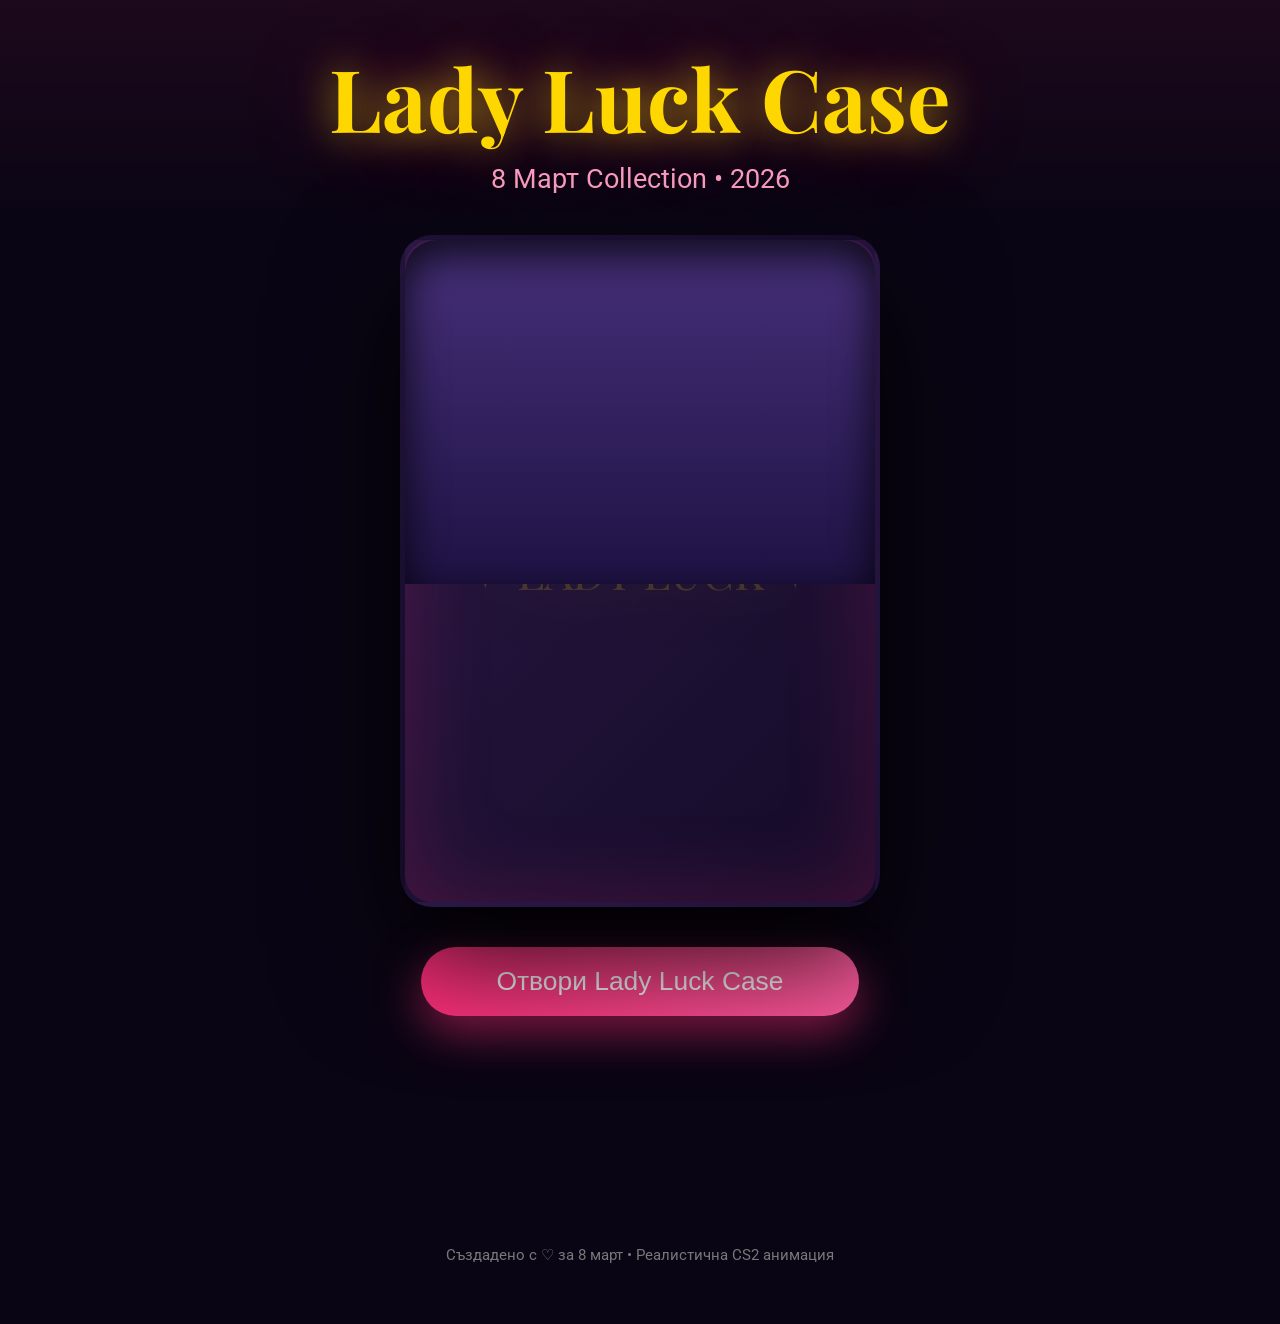
<file: OLD LLC/LadyLuckCase Project/index.html>
<!DOCTYPE html>
<html lang="bg">

<head>
    <meta charset="UTF-8" />
    <meta name="viewport" content="width=device-width, initial-scale=1.0" />
    <title>Lady Luck Case • 8 Март Collection</title>
    <link rel="preconnect" href="https://fonts.googleapis.com">
    <link rel="preconnect" href="https://fonts.gstatic.com" crossorigin>
    <link href="https://fonts.googleapis.com/css2?family=Playfair+Display:wght@500;700&family=Roboto:wght@300;400;500&display=swap" rel="stylesheet">
    <link rel="stylesheet" href="style.css">
</head>

<body>

    <div class="header-wrapper">
        <header>
            <h1>Lady Luck Case</h1>
            <div class="subtitle">8 Март Collection • 2026</div>
        </header>
    </div>

    <main>
        <div class="case-wrapper">
            <div class="case-container">
                <div class="case" id="case">
                    <div class="case-lid"></div>
                    <div class="case-glow"></div>
                    <div class="case-content">✧ LADY LUCK ✧</div>
                </div>
            </div>
            <button class="open-btn" id="openBtn">Отвори Lady Luck Case</button>
        </div>

        <div class="reel-container" id="reelContainer">
            <div class="reel" id="reel"></div>
        </div>

        <div class="result" id="result"></div>
    </main>

    <canvas id="confettiCanvas"></canvas>

    <footer>
        Създадено с ♡ за 8 март • Реалистична CS2 анимация
    </footer>

    <script src="script.js"></script>
</body>

</html>
</file>
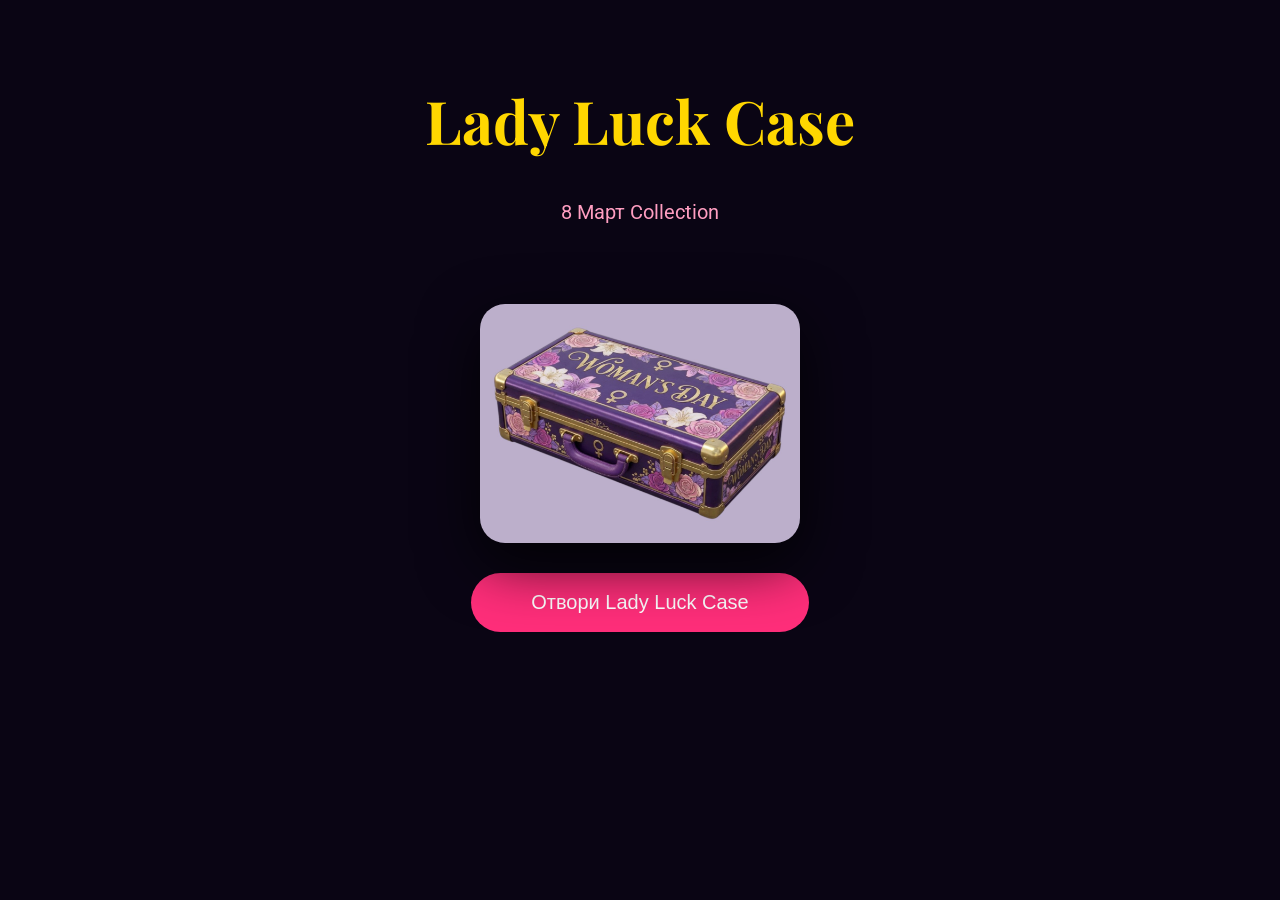
<file: NEWER LLC/LadyLuckCase Project/LadyLuckCase Project/LadyLuckCase Project/index.html>
<!DOCTYPE html>
<html lang="bg">

<head>
<meta charset="UTF-8">
<meta name="viewport" content="width=device-width, initial-scale=1.0">

<title>Lady Luck Case</title>

<link rel="preconnect" href="https://fonts.googleapis.com">
<link href="https://fonts.googleapis.com/css2?family=Playfair+Display:wght@500;700&family=Roboto:wght@300;400;500&display=swap" rel="stylesheet">

<link rel="stylesheet" href="style.css">

</head>

<body>

<header>
  <h1>Lady Luck Case</h1>
  <div class="subtitle">8 Март Collection</div>
</header>

<main>

<div class="case-wrapper">

  <div class="case-container">
    <div class="case" id="case">
      <img id="caseImage" src="pictures/CaseDone.jpg" alt="Case">
      <div class="case-glow" id="caseGlow"></div>
    </div>
  </div>

  <button id="openBtn" class="open-btn">Отвори Lady Luck Case</button>
</div>

<div class="reel-container" id="reelContainer">
  <div class="reel" id="reel"></div>
</div>

<div id="result" class="result"></div>

<button id="newCaseBtn" class="new-case-btn">Отвори нова кутия</button>

<script>
const skins = [
  { name:"P250", rarity:"blue", chance:80, img:"pictures/P250Done.jpg" },
  { name:"Tec 9", rarity:"blue", chance:80, img:"pictures/Tec9Done.jpg" },
  { name:"USP-S", rarity:"blue", chance:80, img:"pictures/USPsDone.jpg" },
  { name:"Shadow Daggers", rarity:"gold", chance:0.26, img:"pictures/ShadowDaggersDone.png" },
  { name:"M4A4", rarity:"red", chance:0.64, img:"pictures/m4a4Done.png" },
  { name:"AK 47", rarity:"red", chance:0.64, img:"pictures/ak 47Done.png" },
  { name:"Five Seven", rarity:"blue", chance:80, img:"pictures/FiveSevenDone.jpg" },
  { name:"Famas", rarity:"blue", chance:80, img:"pictures/FamasDone.jpg" },
  { name:"Mag7", rarity:"blue", chance:80, img:"pictures/Mag7Done.png" },
  { name:"Mp7", rarity:"blue", chance:80, img:"pictures/Mp7Done.jpg" },
  { name:"Nova", rarity:"blue", chance:80, img:"pictures/NovaDone.jpg" },
  { name:"Deagle", rarity:"pink", chance:3, img:"pictures/DeagleDone.jpg" },
  { name:"Mp5 SD", rarity:"purple", chance:15, img:"pictures/Mp5 SD.jpg" },
  { name:"Mac 10", rarity:"purple", chance:15, img:"pictures/Mac10Done.jpg" },
  { name:"Xm9", rarity:"blue", chance:80, img:"pictures/Xm9Done.jpg" },
  { name:"AWP", rarity:"pink", chance:3, img:"pictures/AwpDone.jpg" }
];

const reel = document.getElementById("reel");
const reelContainer = document.getElementById("reelContainer");
const openBtn = document.getElementById("openBtn");
const result = document.getElementById("result");
const newCaseBtn = document.getElementById("newCaseBtn");
const glow = document.getElementById("caseGlow");

let spinningSound;

function pickSkin() {
  let total = skins.reduce((a,b)=>a+b.chance,0);
  let r = Math.random()*total;
  let sum = 0;
  for(let s of skins){
    sum += s.chance;
    if(r <= sum) return s;
  }
}

function createReel(winner){
  reel.innerHTML = "";
  let items = [];
  for(let i=0;i<6;i++) skins.forEach(s=>items.push(s));
  let winPos = 40 + Math.floor(Math.random()*5);
  items[winPos] = winner;

  items.forEach(s=>{
    let div = document.createElement("div");
    div.className = "reel-item "+s.rarity;
    div.innerHTML = `<img src="${s.img}"><div>${s.name}</div>`;
    reel.appendChild(div);
  });

  reelContainer.style.display="block";
  let itemWidth = 180;
  let target = winPos*itemWidth - 400;
  let start = null;

  spinningSound = new Audio("d:\NEW LLC\LadyLuckCase Project\LadyLuckCase Project\sounds\spin.mp3");
  spinningSound.loop = true;
  spinningSound.volume = 0.5;
  spinningSound.play();

  function animate(t){
    if(!start) start=t;
    let progress=(t-start)/5000;
    if(progress>1) progress=1;
    let ease = 1 - Math.pow(1-progress,3);
    reel.style.transform = `translateX(-${ease*target}px)`;
    if(progress < 1){
      requestAnimationFrame(animate);
    } else {
      spinningSound.pause();
      showResult(winner);
    }
  }

  requestAnimationFrame(animate);
}

function showResult(skin){
  glow.className = "case-glow glow-"+skin.rarity;
  glow.style.opacity = 1;
  result.innerHTML = `
    <div class="skin-card ${skin.rarity}">
      <h2>${skin.name}</h2>
      <img src="${skin.img}" width="200">
      <p>Rarity: ${skin.rarity.toUpperCase()}</p>
    </div>
  `;
  newCaseBtn.style.display="inline-block";
}

// za prerabotka

openBtn.onclick = () => {
  //openBtn.disabled = true;

  // Създаваме спин звук
  const spinningSound = new Audio("d:\NEW LLC\LadyLuckCase Project\LadyLuckCase Project\sounds\spin.mp3"); // увери се, че този път е правилен
  spinningSound.loop = true;  // за да се върти докато Reel-а се движи
  spinningSound.volume = 0.5;

   //Пускаме звука – гарантирано работи, защото е след клик
  spinningSound.play().catch(err => console.log("Audio error:", err));

  const winner = pickSkin();
  createReel(winner, spinningSound); // ще предадем звука на функцията, за да го спрем накрая
}
</script>

</main>
</body>
</html>
</file>
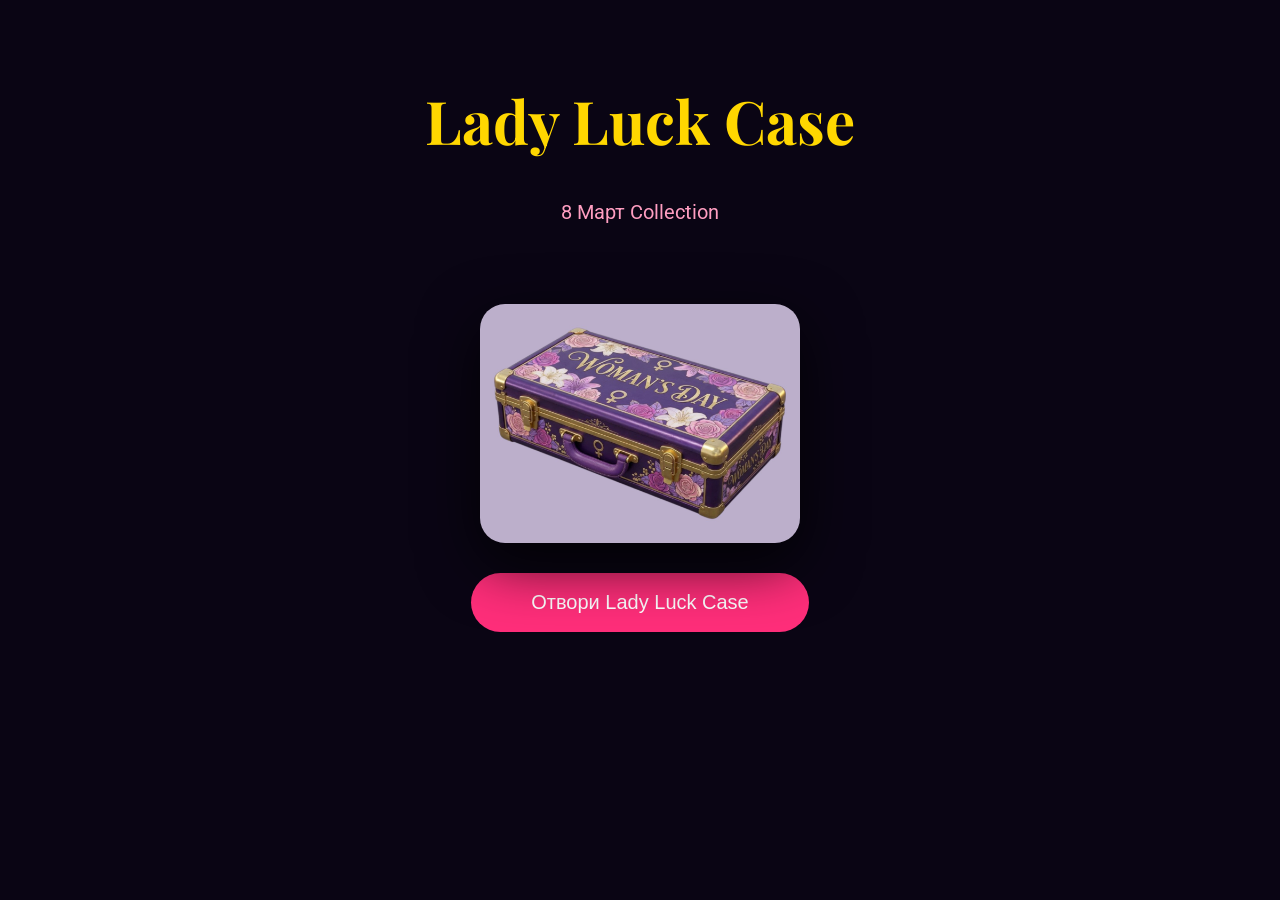
<file: V2/NEWER LLC/LadyLuckCase Project/LadyLuckCase Project/LadyLuckCase Project/index.html>
<!DOCTYPE html>
<html lang="bg">

<head>
<meta charset="UTF-8">
<meta name="viewport" content="width=device-width, initial-scale=1.0">

<title>Lady Luck Case</title>

<link rel="preconnect" href="https://fonts.googleapis.com">
<link href="https://fonts.googleapis.com/css2?family=Playfair+Display:wght@500;700&family=Roboto:wght@300;400;500&display=swap" rel="stylesheet">

<link rel="stylesheet" href="style.css">

<script>
!function(t,e){!function t(e,n,a,i){var o=!!(e.Worker&&e.Blob&&e.Promise&&e.OffscreenCanvas&&e.OffscreenCanvasRenderingContext2D&&e.HTMLCanvasElement&&e.HTMLCanvasElement.prototype.transferControlToOffscreen&&e.URL&&e.URL.createObjectURL);function r(){}function l(t){var a=n.exports.Promise,i=void 0!==a?a:e.Promise;return"function"==typeof i?new i(t):(t(r,r),null)}var c,s,u,h,f,d,m,g,b,v=(u=Math.floor(1e3/60),h={},f=0,"function"==typeof requestAnimationFrame&&"function"==typeof cancelAnimationFrame?(c=function(t){var e=Math.random();return h[e]=requestAnimationFrame(function n(a){f===a||f+u-1<a?(f=a,delete h[e],t()):h[e]=requestAnimationFrame(n)}),e},s=function(t){h[t]&&cancelAnimationFrame(h[t])}):(c=function(t){return setTimeout(t,u)},s=function(t){return clearTimeout(t)}),{frame:c,cancel:s}),M=(g={},function(){if(d)return d;if(!a&&o){var e=["var CONFETTI, SIZE = {}, module = {};","("+t.toString()+")(this, module, true, SIZE);","onmessage = function(msg) {","  if (msg.data.options) {","    CONFETTI(msg.data.options).then(function () {","      if (msg.data.callback) {","        postMessage({ callback: msg.data.callback });","      }","    });","  } else if (msg.data.reset) {","    CONFETTI && CONFETTI.reset();","  } else if (msg.data.resize) {","    SIZE.width = msg.data.resize.width;","    SIZE.height = msg.data.resize.height;","  } else if (msg.data.canvas) {","    SIZE.width = msg.data.canvas.width;","    SIZE.height = msg.data.canvas.height;","    CONFETTI = module.exports.create(msg.data.canvas);","  }","}"].join("\n");try{d=new Worker(URL.createObjectURL(new Blob([e])))}catch(t){return void 0!==typeof console&&"function"==typeof console.warn&&console.warn("🎊 Could not load worker",t),null}!function(t){function e(e,n){t.postMessage({options:e||{},callback:n})}t.init=function(e){var n=e.transferControlToOffscreen();t.postMessage({canvas:n},[n])},t.fire=function(n,a,i){if(m)return e(n,null),m;var o=Math.random().toString(36).slice(2);return m=l(function(a){function r(e){e.data.callback===o&&(delete g[o],t.removeEventListener("message",r),m=null,i(),a())}t.addEventListener("message",r),e(n,o),g[o]=r.bind(null,{data:{callback:o}})})},t.reset=function(){for(var e in g)g[e](),delete g[e]}}(d)}return d}),p={particleCount:50,angle:90,spread:45,startVelocity:45,decay:.9,gravity:1,drift:0,ticks:200,x:.5,y:.5,shapes:["square","circle"],zIndex:100,colors:["#26ccff","#a25afd","#ff5e7e","#88ff5a","#fcff42","#ffa62d","#ff36ff"],disableForReducedMotion:!1,scalar:1};function y(t,e,n){return function(t,e){return e?e(t):t}(t&&null!=t[e]?t[e]:p[e],n)}function w(t){return t<0?0:Math.floor(t)}function x(t){return parseInt(t,16)}function C(t){return t.map(T)}function T(t){var e=String(t).replace(/[^0-9a-f]/gi,"");return e.length<6&&(e=e[0]+e[0]+e[1]+e[1]+e[2]+e[2]),{r:x(e.substring(0,2)),g:x(e.substring(2,4)),b:x(e.substring(4,6))}}function I(t){t.width=document.documentElement.clientWidth,t.height=document.documentElement.clientHeight}function k(t){var e=t.getBoundingClientRect();t.width=e.width,t.height=e.height}function E(t,e,n,o,r){var c,s,u=e.slice(),h=t.getContext("2d"),f=l(function(e){function l(){c=s=null,h.clearRect(0,0,o.width,o.height),r(),e()}c=v.frame(function e(){!a||o.width===i.width&&o.height===i.height||(o.width=t.width=i.width,o.height=t.height=i.height),o.width||o.height||(n(t),o.width=t.width,o.height=t.height),h.clearRect(0,0,o.width,o.height),u=u.filter(function(t){return function(t,e){e.x+=Math.cos(e.angle2D)*e.velocity+e.drift,e.y+=Math.sin(e.angle2D)*e.velocity+e.gravity,e.wobble+=e.wobbleSpeed,e.velocity*=e.decay,e.tiltAngle+=.1,e.tiltSin=Math.sin(e.tiltAngle),e.tiltCos=Math.cos(e.tiltAngle),e.random=Math.random()+2,e.wobbleX=e.x+10*e.scalar*Math.cos(e.wobble),e.wobbleY=e.y+10*e.scalar*Math.sin(e.wobble);var n=e.tick++/e.totalTicks,a=e.x+e.random*e.tiltCos,i=e.y+e.random*e.tiltSin,o=e.wobbleX+e.random*e.tiltCos,r=e.wobbleY+e.random*e.tiltSin;if(t.fillStyle="rgba("+e.color.r+", "+e.color.g+", "+e.color.b+", "+(1-n)+")",t.beginPath(),"circle"===e.shape)t.ellipse?t.ellipse(e.x,e.y,Math.abs(o-a)*e.ovalScalar,Math.abs(r-i)*e.ovalScalar,e.angle2D,Math.PI/10*e.wobble,0,2*Math.PI):function(t,e,n,a,i,o,r,l,c){t.save(),t.translate(e,n),t.rotate(o),t.scale(a,i),t.arc(0,0,1,r,l,c),t.restore()}(t,e.x,e.y,Math.abs(o-a)*e.ovalScalar,Math.abs(r-i)*e.ovalScalar,Math.PI/10*e.wobble,0,2*Math.PI);else if("star"===e.shape)for(var l=Math.PI/2*3,c=4*e.scalar,s=8*e.scalar,u=e.x,h=e.y,f=5,d=Math.PI/f;f--;)u=e.x+Math.cos(l)*s,h=e.y+Math.sin(l)*s,t.lineTo(u,h),l+=d,u=e.x+Math.cos(l)*c,h=e.y+Math.sin(l)*c,t.lineTo(u,h),l+=d;else t.moveTo(Math.floor(e.x),Math.floor(e.y)),t.lineTo(Math.floor(e.wobbleX),Math.floor(i)),t.lineTo(Math.floor(o),Math.floor(r)),t.lineTo(Math.floor(a),Math.floor(e.wobbleY));return t.closePath(),t.fill(),e.tick<e.totalTicks}(h,t)})),u.length?c=v.frame(e):l()})),s=l}));return{addFettis:function(t){return u=u.concat(t),f},canvas:t,promise:f,reset:function(){c&&v.cancel(c),s&&s()}}}function S(t,n){var a,i=!t,r=!!y(n||{},"resize"),c=y(n,"disableForReducedMotion",Boolean),s=o&&!!y(n||{},"useWorker")?M():null,u=i?I:k,h=!(!t||!s)&&!!t.__confetti_initialized,f="function"==typeof matchMedia&&matchMedia("(prefers-reduced-motion)").matches;function d(e,n,i){for(var o,r,l,c,s,h=y(e,"particleCount",w),f=y(e,"angle",Number),d=y(e,"spread",Number),m=y(e,"startVelocity",Number),g=y(e,"decay",Number),b=y(e,"gravity",Number),v=y(e,"drift",Number),M=y(e,"colors",C),p=y(e,"ticks",Number),x=y(e,"shapes"),T=y(e,"scalar"),I=function(t){var e=y(t,"origin",Object);return e.x=y(e,"x",Number),e.y=y(e,"y",Number),e}(e),k=h,S=[],F=t.width*I.x,N=t.height*I.y;k--;)S.push((o={x:F,y:N,angle:f,spread:d,startVelocity:m,color:M[k%M.length],shape:x[(c=0,s=x.length,Math.floor(Math.random()*(s-c))+c)],ticks:p,decay:g,gravity:b,drift:v,scalar:T},r=void 0,l=void 0,r=o.angle*(Math.PI/180),l=o.spread*(Math.PI/180),{x:o.x,y:o.y,wobble:10*Math.random(),wobbleSpeed:Math.min(.11,.1*Math.random()+.05),velocity:.5*o.startVelocity+Math.random()*o.startVelocity,angle2D:-r+(.5*l-Math.random()*l),tiltAngle:(.5*Math.random()+.25)*Math.PI,color:o.color,shape:o.shape,tick:0,totalTicks:o.ticks,decay:o.decay,drift:o.drift,random:Math.random()+2,tiltSin:0,tiltCos:0,wobbleX:0,wobbleY:0,gravity:3*o.gravity,ovalScalar:.6,scalar:o.scalar}));return a?a.addFettis(S):(a=E(t,S,u,n,i)).promise}function m(n){var o=c||y(n,"disableForReducedMotion",Boolean),m=y(n,"zIndex",Number);if(o&&f)return l(function(t){t()});i&&a?t=a.canvas:i&&!t&&(t=function(t){var e=document.createElement("canvas");return e.style.position="fixed",e.style.top="0px",e.style.left="0px",e.style.pointerEvents="none",e.style.zIndex=t,e}(m),document.body.appendChild(t)),r&&!h&&u(t);var g={width:t.width,height:t.height};function b(){if(s){var e={getBoundingClientRect:function(){if(!i)return t.getBoundingClientRect()}};return u(e),void s.postMessage({resize:{width:e.width,height:e.height}})}g.width=g.height=null}function v(){a=null,r&&e.removeEventListener("resize",b),i&&t&&(document.body.removeChild(t),t=null,h=!1)}return s&&!h&&s.init(t),h=!0,s&&(t.__confetti_initialized=!0),r&&e.addEventListener("resize",b,!1),s?s.fire(n,g,v):d(n,g,v)}return m.reset=function(){s&&s.reset(),a&&a.reset()},m}function F(){return b||(b=S(null,{useWorker:!0,resize:!0})),b}n.exports=function(){return F().apply(this,arguments)},n.exports.reset=function(){F().reset()},n.exports.create=S}(function(){return void 0!==t?t:"undefined"!=typeof self?self:this||{}}(),e,!1),t.confetti=e.exports}(window,{});
</script>

</head>

<body>

<header>
  <h1>Lady Luck Case</h1>
  <div class="subtitle">8 Март Collection</div>
</header>

<main>

<div class="case-wrapper">

  <div class="case-container">
    <div class="case" id="case">
      <img id="caseImage" src="pictures/CaseDone.jpg" alt="Case">
      <div class="case-glow" id="caseGlow"></div>
    </div>
  </div>

  <button id="openBtn" class="open-btn">Отвори Lady Luck Case</button>
</div>

<div class="reel-container" id="reelContainer">
  <div class="reel" id="reel"></div>
</div>

<div id="result" class="result"></div>

<script>
const skins = [
  { name:"P250", rarity:"blue", chance:20, img:"pictures/P250Done.jpg", desc:"Честит 8 март! Пожелавам ти домът винаги да е пълен с любов и топлина. Нека мъката и проблемите винаги те подминават." },
  { name:"Tec 9", rarity:"blue", chance:20, img:"pictures/Tec9Done.jpg", desc:"Честит 8 март! Нека очите ти блестят от радost, нека всичките ти мечти се превърнат в реалност." },
  { name:"USP-S", rarity:"blue", chance:20, img:"pictures/USPsDone.jpg", desc:"В този прекрасен ден искам искрено да те поздравя. Пожелавам ти да останеш все така нежна, мъдра и красива." },
  { name:"Shadow Daggers", rarity:"gold", chance:0.26, img:"pictures/ShadowDaggersDone.png", desc:"Честит 8 март, мила! Пожелавам ти всичко най-красиво в този прекрасен ден – много цветя, комплименти и усмивки." },
  { name:"M4A4", rarity:"red", chance:0.64, img:"pictures/m4a4Done.png", desc:"Честит 8 март! Пожелавам ти да вървиш през живота с лека походка и да получаваш с лекота всичко, което пожелаеш." },
  { name:"AK 47", rarity:"red", chance:0.64, img:"pictures/ak 47Done.png", desc: "Невъзможно е дори за миг да си представя света без теб, без твоята красота и нежност." },
  { name:"Five Seven", rarity:"blue", chance:20, img:"pictures/FiveSevenDone.jpg", desc: "Нека празникът 8 март бъде изпълнен с положителни емоции, букети цветя и приятни подаръци." },
  { name:"Famas", rarity:"blue", chance:20, img:"pictures/FamasDone.jpg", desc: "Честит 8 март! Пожелавам ти пролетно настроение и душата ти винаги да прелива от любов." },
  { name:"Mag7", rarity:"blue", chance:20, img:"pictures/Mag7Done.png", desc: "В най-нежния и красив ден в годината бързам да те поздравя за 8 март!" },
  { name:"Mp7", rarity:"blue", chance:20, img:"pictures/Mp7Done.jpg", desc: "Най-сладката и нежна, най-красивата и обичана! Честит 8 март, мила!" },
  { name:"Nova", rarity:"blue", chance:20, img:"pictures/NovaDone.jpg", desc: "Честит 8 март, Kurt! Нека пролетта винаги живее в душата ти." },
  { name:"Deagle", rarity:"pink", chance:3, img:"pictures/DeagleDone.jpg", desc: "Нека този прекрасен празник ти донесе много сбъднати мечти." },
  { name:"Mp5 SD", rarity:"purple", chance:15, img:"pictures/Mp5 SD.jpg", desc: "На 8 март бързам да ти пожелая всичко най-добро, най-важно и красиво за една прекрасна жена." },
  { name:"Mac 10", rarity:"purple", chance:15, img:"pictures/Mac10Done.jpg", desc: "Мила мамо, поздравления за 8 март! Желая ти пролетно настроение и безкрайно щастие." },
  { name:"Xm9", rarity:"blue", chance:20, img:"pictures/Xm9Done.jpg", desc: "Честит 8 март, мила мамо! Пожелавам ти океан от щастие и светлина в очите." },
  { name:"AWP", rarity:"pink", chance:3, img:"pictures/AwpDone.jpg", desc: "Скъпа моя мамо, поздравявам те за 8 март! Нека всички грижи и несгоди да изчезнат от живота ти." },
];

const reel = document.getElementById("reel");
const reelContainer = document.getElementById("reelContainer");
const openBtn = document.getElementById("openBtn");
const result = document.getElementById("result");
const newCaseBtn = document.getElementById("newCaseBtn");
const glow = document.getElementById("caseGlow");

let spinningSound;

function pickSkin() {
  let multiplier = 100;
  let total = skins.reduce((a,b)=>a + (b.chance * multiplier),0);
  let r = Math.floor(Math.random() * total);
  let sum = 0;
  for(let s of skins){
    sum += s.chance * multiplier;
    if(r < sum) return s;
  }
}

function createReel(winner){
  reel.innerHTML = "";
  let items = [];
  for(let i=0;i<6;i++) skins.forEach(s=>items.push(s));
  let winPos = 40 + Math.floor(Math.random()*5);
  items[winPos] = winner;

  items.forEach(s=>{
    let div = document.createElement("div");
    div.className = "reel-item "+s.rarity;
    div.innerHTML = `<img src="${s.img}"><div>${s.name}</div>`;
    reel.appendChild(div);
  });

  reelContainer.style.display="block";
  let itemWidth = 180;
  let target = winPos*itemWidth - 400;
  let start = null;

  spinningSound = new Audio("sounds/spin.mp3");
  spinningSound.loop = true;
  spinningSound.volume = 0.5;
  spinningSound.play();

  function animate(t){
    if(!start) start=t;
    let progress=(t-start)/5000;
    if(progress>1) progress=1;
    let ease = 1 - Math.pow(1-progress,3);
    reel.style.transform = `translateX(-${ease*target}px)`;
    if(progress < 1){
      requestAnimationFrame(animate);
    } else {
      spinningSound.pause();
      showResult(winner);
    }
  }

  requestAnimationFrame(animate);
}

function createConfetti() {
  for (let i = 0; i < 200; i++) {
    const confetti = document.createElement('div');
    confetti.className = 'confetti';
    confetti.style.left = Math.random() * 100 + 'vw';
    confetti.style.animationDelay = Math.random() * 3 + 's';
    confetti.style.backgroundColor = `hsl(${Math.random() * 360}, 100%, 50%)`;
    document.body.appendChild(confetti);
    setTimeout(() => confetti.remove(), 5000);
  }
}

function showResult(skin){
  glow.className = "case-glow glow-"+skin.rarity;
  glow.style.opacity = 1;
  result.innerHTML = `
    <div class="skin-card ${skin.rarity}">
      <h2>${skin.name}</h2>
      <img src="${skin.img}" width="200">
      <p>Rarity: ${skin.rarity.toUpperCase()}</p>
      <div class="skin-desc">${skin.desc}</div>
    </div>
  `;
  newCaseBtn.style.display="inline-block";
  createConfetti();
}

// za prerabotka

openBtn.onclick = () => {
  //openBtn.disabled = true;

  const winner = pickSkin();
  createReel(winner); // ще предадем звука на функцията, за да го спрем накрая
}
</script>

</main>
</body>
</html>
</file>
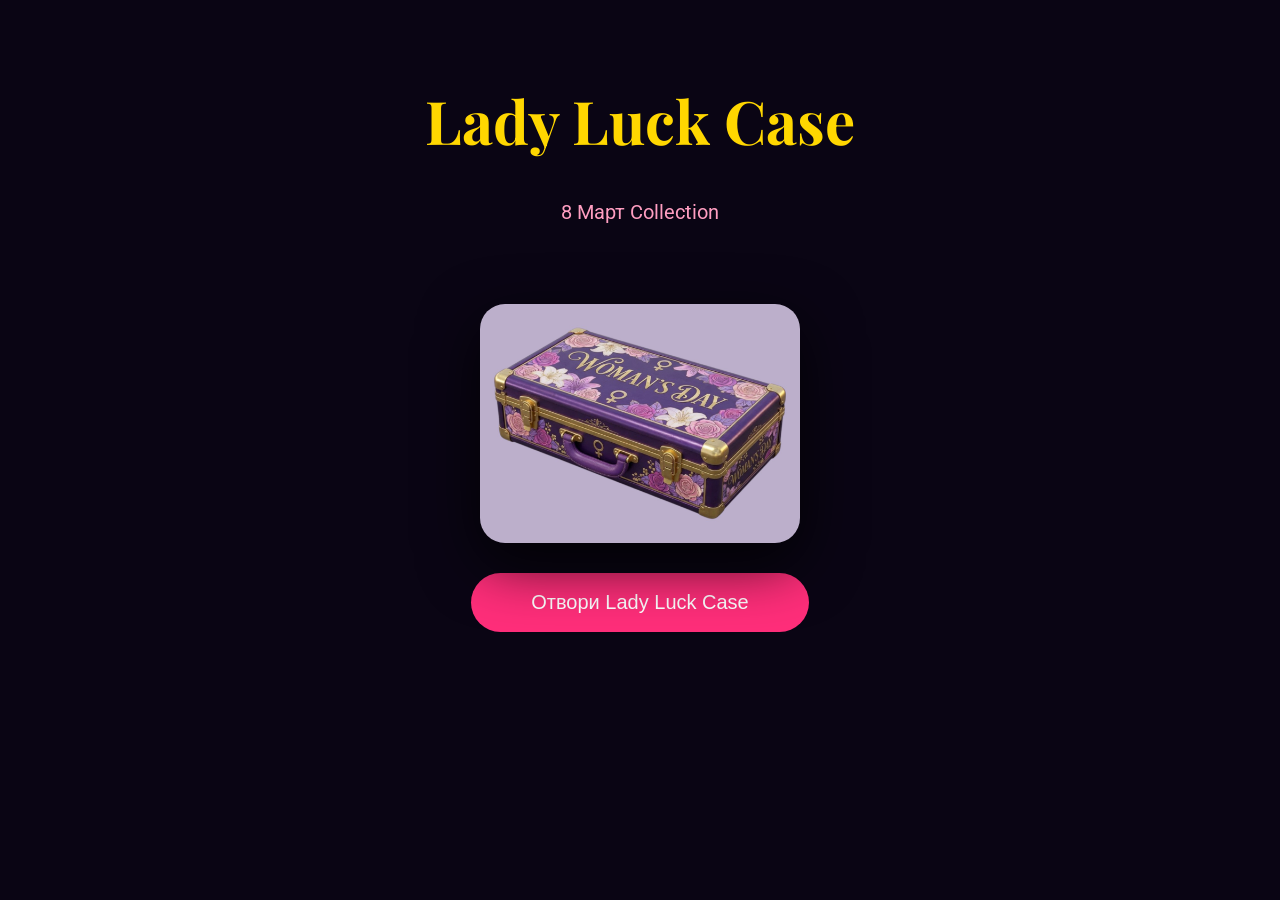
<file: V3/NEWER LLC/LadyLuckCase Project/LadyLuckCase Project/LadyLuckCase Project/index.html>
<!DOCTYPE html>
<html lang="bg">

<head>
<meta charset="UTF-8">
<meta name="viewport" content="width=device-width, initial-scale=1.0">

<title>Lady Luck Case</title>

<link rel="preconnect" href="https://fonts.googleapis.com">
<link href="https://fonts.googleapis.com/css2?family=Playfair+Display:wght@500;700&family=Roboto:wght@300;400;500&display=swap" rel="stylesheet">

<link rel="stylesheet" href="style.css">

<script>
// Confetti animation script is handled in createConfetti() function
</script>

</head>

<body>

<header>
  <h1>Lady Luck Case</h1>
  <div class="subtitle">8 Март Collection</div>
</header>

<main>

<div class="case-wrapper">

  <div class="case-container">
    <div class="case" id="case">
      <img id="caseImage" src="pictures/CaseDone.jpg" alt="Case">
      <div class="case-glow" id="caseGlow"></div>
    </div>
  </div>

  <button id="openBtn" class="open-btn">Отвори Lady Luck Case</button>
</div>

<div class="reel-container" id="reelContainer">
  <div class="indicator-bar"></div>
  <div class="reel" id="reel"></div>
</div>

<div id="result" class="result"></div>

<script>
const skins = [
  { name:"P250", rarity:"blue", chance:20, img:"pictures/P250Done.jpg", desc:"Честит 8 март! Пожелавам ти домът винаги да е пълен с любов и топлина. Нека мъката и проблемите винаги те подминават." },
  { name:"Tec 9", rarity:"blue", chance:20, img:"pictures/Tec9Done.jpg", desc:"Честит 8 март! Нека очите ти блестят от радost, нека всичките ти мечти се превърнат в реалност." },
  { name:"USP-S", rarity:"blue", chance:20, img:"pictures/USPsDone.jpg", desc:"В този прекрасен ден искам искрено да те поздравя. Пожелавам ти да останеш все така нежна, мъдра и красива." },
  { name:"Shadow Daggers", rarity:"gold", chance:0.26, img:"pictures/ShadowDaggersDone.png", desc:"Честит 8 март, мила! Пожелавам ти всичко най-красиво в този прекрасен ден – много цветя, комплименти и усмивки." },
  { name:"M4A4", rarity:"red", chance:0.64, img:"pictures/m4a4Done.png", desc:"Честит 8 март! Пожелавам ти да вървиш през живота с лека походка и да получаваш с лекота всичко, което пожелаеш." },
  { name:"AK 47", rarity:"red", chance:0.64, img:"pictures/ak 47Done.png", desc: "Невъзможно е дори за миг да си представя света без теб, без твоята красота и нежност." },
  { name:"Five Seven", rarity:"blue", chance:20, img:"pictures/FiveSevenDone.jpg", desc: "Нека празникът 8 март бъде изпълнен с положителни емоции, букети цветя и приятни подаръци." },
  { name:"Famas", rarity:"blue", chance:20, img:"pictures/FamasDone.jpg", desc: "Честит 8 март! Пожелавам ти пролетно настроение и душата ти винаги да прелива от любов." },
  { name:"Mag7", rarity:"blue", chance:20, img:"pictures/Mag7Done.png", desc: "В най-нежния и красив ден в годината бързам да те поздравя за 8 март!" },
  { name:"Mp7", rarity:"blue", chance:20, img:"pictures/Mp7Done.jpg", desc: "Най-сладката и нежна, най-красивата и обичана! Честит 8 март, мила!" },
  { name:"Nova", rarity:"blue", chance:20, img:"pictures/NovaDone.jpg", desc: "Честит 8 март, Kurt! Нека пролетта винаги живее в душата ти." },
  { name:"Deagle", rarity:"pink", chance:3, img:"pictures/DeagleDone.jpg", desc: "Нека този прекрасен празник ти донесе много сбъднати мечти." },
  { name:"Mp5 SD", rarity:"purple", chance:15, img:"pictures/Mp5 SD.jpg", desc: "На 8 март бързам да ти пожелая всичко най-добро, най-важно и красиво за една прекрасна жена." },
  { name:"Mac 10", rarity:"purple", chance:15, img:"pictures/Mac10Done.jpg", desc: "Мила мамо, поздравления за 8 март! Желая ти пролетно настроение и безкрайно щастие." },
  { name:"Xm9", rarity:"blue", chance:20, img:"pictures/Xm9Done.jpg", desc: "Честит 8 март, мила мамо! Пожелавам ти океан от щастие и светлина в очите." },
  { name:"AWP", rarity:"pink", chance:3, img:"pictures/AwpDone.jpg", desc: "Скъпа моя мамо, поздравявам те за 8 март! Нека всички грижи и несгоди да изчезнат от живота ти." },
];

const reel = document.getElementById("reel");
const reelContainer = document.getElementById("reelContainer");
const openBtn = document.getElementById("openBtn");
const result = document.getElementById("result");
const glow = document.getElementById("caseGlow");

let spinningSound;

function pickSkin() {
  let multiplier = 100;
  let total = skins.reduce((a,b)=>a + (b.chance * multiplier),0);
  let r = Math.floor(Math.random() * total);
  let sum = 0;
  for(let s of skins){
    sum += s.chance * multiplier;
    if(r < sum) return s;
  }
}

function createReel(winner){
  reel.innerHTML = "";
  let items = [];
  for(let i=0;i<6;i++) skins.forEach(s=>items.push(s));
  let winPos = 40 + Math.floor(Math.random()*5);
  items[winPos] = winner;

  items.forEach(s=>{
    let div = document.createElement("div");
    div.className = "reel-item "+s.rarity;
    div.innerHTML = `<img src="${s.img}"><div>${s.name}</div>`;
    reel.appendChild(div);
  });

  reelContainer.style.display="block";
  // Force layout recalculation
  void reelContainer.offsetWidth;
  
  // Get the actual rendered element position
  let winningElement = reel.children[winPos];
  let reelRect = reel.getBoundingClientRect();
  let itemRect = winningElement.getBoundingClientRect();
  let itemCenterInReel = itemRect.left - reelRect.left + itemRect.width / 2;
  
  let containerWidth = reelContainer.offsetWidth;
  let barPosition = containerWidth / 2;
  
  // The current translateX is usually 0 at start, so itemCenterInReel is where it currently is
  // We need to translate so itemCenterInReel - target = barPosition
  let target = itemCenterInReel - barPosition;
  let start = null;

  spinningSound = new Audio("sounds/spin.mp3");
  spinningSound.loop = true;
  spinningSound.volume = 0.5;
  spinningSound.play();

  function animate(t){
    if(!start) start=t;
    let progress=(t-start)/5000;
    if(progress>1) progress=1;
    let ease = 1 - Math.pow(1-progress,3);
    reel.style.transform = `translateX(-${ease*target}px)`;
    if(progress < 1){
      requestAnimationFrame(animate);
    } else {
      spinningSound.pause();
      showResult(winner);
    }
  }

  requestAnimationFrame(animate);
}

function createConfetti() {
  for (let i = 0; i < 200; i++) {
    const confetti = document.createElement('div');
    confetti.className = 'confetti';
    confetti.style.left = Math.random() * 100 + 'vw';
    const delay = Math.random() * 3;
    confetti.style.animationDelay = delay + 's';
    confetti.style.backgroundColor = `hsl(${Math.random() * 360}, 100%, 50%)`;
    document.body.appendChild(confetti);
    // Remove after animation completes (5s duration + delay)
    setTimeout(() => confetti.remove(), (5 + delay) * 1000);
  }
}

function showResult(skin){
  glow.className = "case-glow glow-"+skin.rarity;
  glow.style.opacity = 1;
  result.innerHTML = `
    <div class="skin-card ${skin.rarity}">
      <h2>${skin.name}</h2>
      <img src="${skin.img}" width="200">
      <p>Rarity: ${skin.rarity.toUpperCase()}</p>
      <div class="skin-desc">${skin.desc}</div>
    </div>
  `;
  createConfetti();
}

// za prerabotka

openBtn.onclick = () => {
  //openBtn.disabled = true;

  const winner = pickSkin();
  createReel(winner); // ще предадем звука на функцията, за да го спрем накрая
}
</script>

</main>
</body>
</html>
</file>
<file: OLD LLC/LadyLuckCase Project/style.css>
:root {
    --bg: #0a0514;
    --accent: #ff2e7a;
    --gold: #ffd700;
    --pink: #ff9ec1;
}

* {
    margin: 0;
    padding: 0;
    box-sizing: border-box;
}

html,
body {
    background: var(--bg);
    color: #f0e8ff;
    font-family: 'Roboto', sans-serif;
    min-height: 100vh;
    overflow-x: hidden;
}

.header-wrapper {
    text-align: center;
    padding: 40px 20px 20px;
    background: linear-gradient(to bottom, rgba(255, 46, 122, 0.08), transparent);
}

h1 {
    font-family: 'Playfair Display', serif;
    font-size: clamp(3rem, 8vw, 5.4rem);
    color: var(--gold);
    text-shadow: 0 0 40px rgba(255, 215, 0, 0.7), 0 0 90px rgba(255, 46, 122, 0.4);
}

.subtitle {
    font-size: clamp(1.2rem, 4vw, 1.7rem);
    color: var(--pink);
    margin-top: 8px;
}

main {
    display: flex;
    flex-direction: column;
    align-items: center;
    padding: 20px;
}

.case-wrapper {
    width: 100%;
    max-width: 520px;
    text-align: center;
    margin-bottom: 30px;
}

.case-container {
    margin: 0 auto 40px;
    max-width: 480px;
    perspective: 1400px;
}

.case {
    width: 100%;
    aspect-ratio: 5/7;
    background: linear-gradient(135deg, #2a1845, #140b28);
    border-radius: 32px;
    border: 5px solid transparent;
    position: relative;
    overflow: hidden;
    box-shadow: 0 50px 120px rgba(0, 0, 0, 0.9), inset 0 0 90px rgba(255, 46, 122, 0.2);
    cursor: pointer;
    transition: transform .5s ease;
}

.case:hover {
    transform: scale(1.06) translateY(-20px) rotateX(6deg);
}

.case::before {
    content: "";
    position: absolute;
    inset: -6px;
    border-radius: 38px;
    background: linear-gradient(60deg, #ff2e7a, #ffd700, #ff9ec1, #ff2e7a);
    background-size: 400%;
    animation: borderGlow 9s linear infinite;
    z-index: -1;
}

@keyframes borderGlow {
    0% {
        background-position: 0% 50%
    }
    50% {
        background-position: 100% 50%
    }
    100% {
        background-position: 0% 50%
    }
}

.case-lid {
    position: absolute;
    top: 0;
    left: 0;
    right: 0;
    height: 52%;
    background: linear-gradient(to bottom, #46307a, #1f1244);
    border-radius: 32px 32px 0 0;
    transform-origin: top;
    transition: transform 1.9s cubic-bezier(0.25, 0.8, 0.4, 1);
    box-shadow: inset 0 15px 40px rgba(0, 0, 0, 0.8);
    z-index: 2;
}

.case.open .case-lid {
    transform: rotateX(86deg);
}

.case-glow {
    position: absolute;
    inset: 0;
    background: radial-gradient(circle at 50% 25%, rgba(255, 215, 0, 0.35), transparent 65%);
    opacity: 0;
    transition: opacity 1.4s ease;
}

.case.open .case-glow {
    opacity: 1;
}

.case-content {
    position: absolute;
    inset: 0;
    display: flex;
    align-items: center;
    justify-content: center;
    font-size: 2.9rem;
    color: var(--gold);
    opacity: 0.18;
    font-family: 'Playfair Display', serif;
    text-shadow: 0 0 60px currentColor;
}

.case.open .case-content {
    opacity: 0.45;
}

.open-btn {
    padding: 19px 75px;
    font-size: 1.65rem;
    font-weight: 500;
    background: linear-gradient(90deg, #ff2e7a, #ff5c9e);
    color: white;
    border: none;
    border-radius: 60px;
    cursor: pointer;
    box-shadow: 0 15px 45px rgba(255, 46, 122, 0.55);
    transition: all .4s;
}

.open-btn:hover {
    transform: translateY(-8px) scale(1.08);
    box-shadow: 0 25px 70px rgba(255, 46, 122, 0.7);
}

.open-btn:disabled {
    opacity: 0.5;
    cursor: not-allowed;
    transform: none;
}

.reel-container {
    display: none;
    width: 100%;
    max-width: 860px;
    margin: 40px auto;
    overflow: hidden;
    border: 7px solid #1f0f38;
    border-radius: 18px;
    background: #0a0619;
    box-shadow: 0 0 80px rgba(255, 46, 122, 0.35);
}

.reel {
    display: flex;
    gap: 18px;
    padding: 28px 50px;
    will-change: transform;
}

.reel-item {
    flex: 0 0 158px;
    height: 158px;
    background: linear-gradient(#1e1433, #110a22);
    border: 6px solid #555;
    border-radius: 14px;
    display: flex;
    flex-direction: column;
    align-items: center;
    justify-content: center;
    text-align: center;
    padding: 10px;
    font-size: 0.85rem;
    line-height: 1.25;
    color: #ddd;
    box-shadow: 0 12px 30px rgba(0, 0, 0, 0.8);
    position: relative;
}

.reel-item strong {
    color: var(--gold);
    font-size: 1.05rem;
}

.result {
    text-align: center;
    margin: 60px auto;
    max-width: 720px;
    padding: 0 20px;
}

.skin-card {
    background: rgba(35, 20, 55, 0.75);
    border: 3px solid var(--pink);
    border-radius: 22px;
    padding: 40px 30px;
    box-shadow: 0 30px 80px rgba(0, 0, 0, 0.8);
    opacity: 0;
    transform: translateY(60px) scale(0.9);
    transition: all 1.1s cubic-bezier(0.23, 1, 0.32, 1);
}

.skin-card.show {
    opacity: 1;
    transform: none;
}

.skin-name {
    font-family: 'Playfair Display', serif;
    font-size: clamp(2.4rem, 6vw, 3.5rem);
    color: var(--gold);
    margin-bottom: 16px;
}

.skin-rarity {
    font-size: 1.35rem;
    margin-bottom: 22px;
    font-weight: 600;
}

.skin-desc {
    font-size: 1.2rem;
    line-height: 1.7;
}

footer {
    text-align: center;
    padding: 60px 20px;
    color: #777;
    font-size: 0.95rem;
}

#confettiCanvas {
    position: fixed;
    top: 0;
    left: 0;
    width: 100%;
    height: 100%;
    pointer-events: none;
    z-index: 9999;
    display: none;
}
</file>
<file: NEWER LLC/LadyLuckCase Project/LadyLuckCase Project/LadyLuckCase Project/style.css>
:root{

--bg:#0a0514;

--gold:#ffd700;
--red:#ff3a3a;
--pink:#ff79c9;
--purple:#b87cff;
--blue:#5fb5ff;

}

body{

margin:0;
font-family:Roboto;
background:var(--bg);
color:white;
text-align:center;

}

header{
padding:40px;
}

h1{

font-family:'Playfair Display';
font-size:60px;
color:var(--gold);

}

.subtitle{
color:#ff9ec1;
font-size:20px;
}

.case-wrapper{
margin-top:40px;
}

.case-container{
width:320px;
margin:auto;
}

.case{

position:relative;
border-radius:25px;
overflow:hidden;
cursor:pointer;

box-shadow:0 20px 60px rgba(0,0,0,0.8);

}

.case img{
width:100%;
display:block;
}

.case-glow{

position:absolute;
inset:0;

opacity:0;
transition:0.6s;

}

.open-btn{

margin-top:30px;

padding:18px 60px;

font-size:20px;

border:none;
border-radius:50px;

background:#ff2e7a;

color:white;

cursor:pointer;

}

.reel-container{

display:none;

margin-top:60px;

width:90%;
max-width:900px;

overflow:hidden;

border:5px solid #222;

margin-left:auto;
margin-right:auto;

}

.reel{

display:flex;
gap:20px;
padding:30px;

}

.reel-item{

width:160px;
height:200px;

background:#111;

border-radius:12px;

padding:10px;

text-align:center;

}

.reel-item img{

width:100%;
height:110px;

object-fit:contain;

}

.skin-card{

margin-top:40px;

background:#1a0f2a;

padding:30px;

border-radius:20px;

}

.new-case-btn{

display:none;

margin-top:40px;

padding:16px 50px;

font-size:18px;

border:none;

border-radius:40px;

background:#444;

color:white;

cursor:pointer;

}

/* rarity colors */

.gold{border:3px solid var(--gold);}
.red{border:3px solid var(--red);}
.pink{border:3px solid var(--pink);}
.purple{border:3px solid var(--purple);}
.blue{border:3px solid var(--blue);}

.glow-gold{box-shadow:0 0 120px var(--gold);}
.glow-red{box-shadow:0 0 120px var(--red);}
.glow-pink{box-shadow:0 0 120px var(--pink);}
.glow-purple{box-shadow:0 0 120px var(--purple);}
.glow-blue{box-shadow:0 0 120px var(--blue);}
</file>
<file: V2/NEWER LLC/LadyLuckCase Project/LadyLuckCase Project/LadyLuckCase Project/style.css>
:root{

--bg:#0a0514;

--gold:#ffd700;
--red:#ff3a3a;
--pink:#ff79c9;
--purple:#b87cff;
--blue:#5fb5ff;

}

body{

margin:0;
font-family:Roboto;
background:var(--bg);
color:white;
text-align:center;

}

header{
padding:40px;
}

h1{

font-family:'Playfair Display';
font-size:60px;
color:var(--gold);

}

.subtitle{
color:#ff9ec1;
font-size:20px;
}

.case-wrapper{
margin-top:40px;
}

.case-container{
width:320px;
margin:auto;
}

.case{

position:relative;
border-radius:25px;
overflow:hidden;
cursor:pointer;

box-shadow:0 20px 60px rgba(0,0,0,0.8);

}

.case img{
width:100%;
display:block;
}

.case-glow{

position:absolute;
inset:0;

opacity:0;
transition:0.6s;

}

.open-btn{

margin-top:30px;

padding:18px 60px;

font-size:20px;

border:none;
border-radius:50px;

background:#ff2e7a;

color:white;

cursor:pointer;

}

.reel-container{

display:none;

margin-top:60px;

width:90%;
max-width:900px;

overflow:hidden;

border:5px solid #222;

margin-left:auto;
margin-right:auto;

}

.reel{

display:flex;
gap:20px;
padding:30px;

}

.reel-item{

width:160px;
height:200px;

background:#111;

border-radius:12px;

padding:10px;

text-align:center;

}

.reel-item img{

width:100%;
height:110px;

object-fit:contain;

}

.skin-card{

margin-top:40px;

background:#1a0f2a;

padding:30px;

border-radius:20px;

}

.new-case-btn{

display:none;

margin-top:40px;

padding:16px 50px;

font-size:18px;

border:none;

border-radius:40px;

background:#444;

color:white;

cursor:pointer;

}

/* rarity colors */

.gold{border:3px solid var(--gold);}
.red{border:3px solid var(--red);}
.pink{border:3px solid var(--pink);}
.purple{border:3px solid var(--purple);}
.blue{border:3px solid var(--blue);}

.glow-gold{box-shadow:0 0 120px var(--gold);}
.glow-red{box-shadow:0 0 120px var(--red);}
.glow-pink{box-shadow:0 0 120px var(--pink);}
.glow-purple{box-shadow:0 0 120px var(--purple);}
.glow-blue{box-shadow:0 0 120px var(--blue);}

/* Confetti styles */
.confetti {
  position: fixed;
  top: -10px;
  width: 15px;
  height: 15px;
  animation: fall 5s linear forwards;
  z-index: 1000;
  pointer-events: none;
}

@keyframes fall {
  to {
    transform: translateY(100vh) rotate(720deg);
  }
}
</file>
<file: V3/NEWER LLC/LadyLuckCase Project/LadyLuckCase Project/LadyLuckCase Project/style.css>
:root{

--bg:#0a0514;

--gold:#ffd700;
--red:#ff3a3a;
--pink:#ff79c9;
--purple:#b87cff;
--blue:#5fb5ff;

}

body{

margin:0;
font-family:Roboto;
background:var(--bg);
color:white;
text-align:center;

}

header{
padding:40px;
}

h1{

font-family:'Playfair Display';
font-size:60px;
color:var(--gold);

}

.subtitle{
color:#ff9ec1;
font-size:20px;
}

.case-wrapper{
margin-top:40px;
}

.case-container{
width:320px;
margin:auto;
}

.case{

position:relative;
border-radius:25px;
overflow:hidden;
cursor:pointer;

box-shadow:0 20px 60px rgba(0,0,0,0.8);

}

.case img{
width:100%;
display:block;
}

.case-glow{

position:absolute;
inset:0;

opacity:0;
transition:0.6s;

}

.open-btn{

margin-top:30px;

padding:18px 60px;

font-size:20px;

border:none;
border-radius:50px;

background:#ff2e7a;

color:white;

cursor:pointer;

}

.reel-container{

display:none;

margin-top:60px;

width:90%;
max-width:900px;

overflow:hidden;

border:5px solid #222;

margin-left:auto;
margin-right:auto;

position: relative;

}

.indicator-bar {

position: absolute;

left: 50%;

top: 0;

bottom: 0;

width: 10px;

background: yellow;

transform: translateX(-50%);

z-index: 10;

border: 2px solid black;

}

.reel{

display:flex;
gap:20px;
padding:30px;

}

.reel-item{

width:160px;
height:200px;

background:#111;

border-radius:12px;

padding:10px;

text-align:center;

box-sizing: border-box;

}

.reel-item img{

width:100%;
height:110px;

object-fit:contain;

}

.skin-card{

margin-top:40px;

background:#1a0f2a;

padding:30px;

border-radius:20px;

}

.new-case-btn{

display:none;

margin-top:40px;

padding:16px 50px;

font-size:18px;

border:none;

border-radius:40px;

background:#444;

color:white;

cursor:pointer;

}

/* rarity colors */

.gold{border:3px solid var(--gold);}
.red{border:3px solid var(--red);}
.pink{border:3px solid var(--pink);}
.purple{border:3px solid var(--purple);}
.blue{border:3px solid var(--blue);}

.glow-gold{box-shadow:0 0 120px var(--gold);}
.glow-red{box-shadow:0 0 120px var(--red);}
.glow-pink{box-shadow:0 0 120px var(--pink);}
.glow-purple{box-shadow:0 0 120px var(--purple);}
.glow-blue{box-shadow:0 0 120px var(--blue);}

/* Confetti styles */
.confetti {
  position: fixed;
  top: -10px;
  width: 15px;
  height: 15px;
  animation: fall 5s linear forwards;
  z-index: 1000;
  pointer-events: none;
}

@keyframes fall {
  to {
    transform: translateY(100vh) rotate(720deg);
  }
}
</file>
